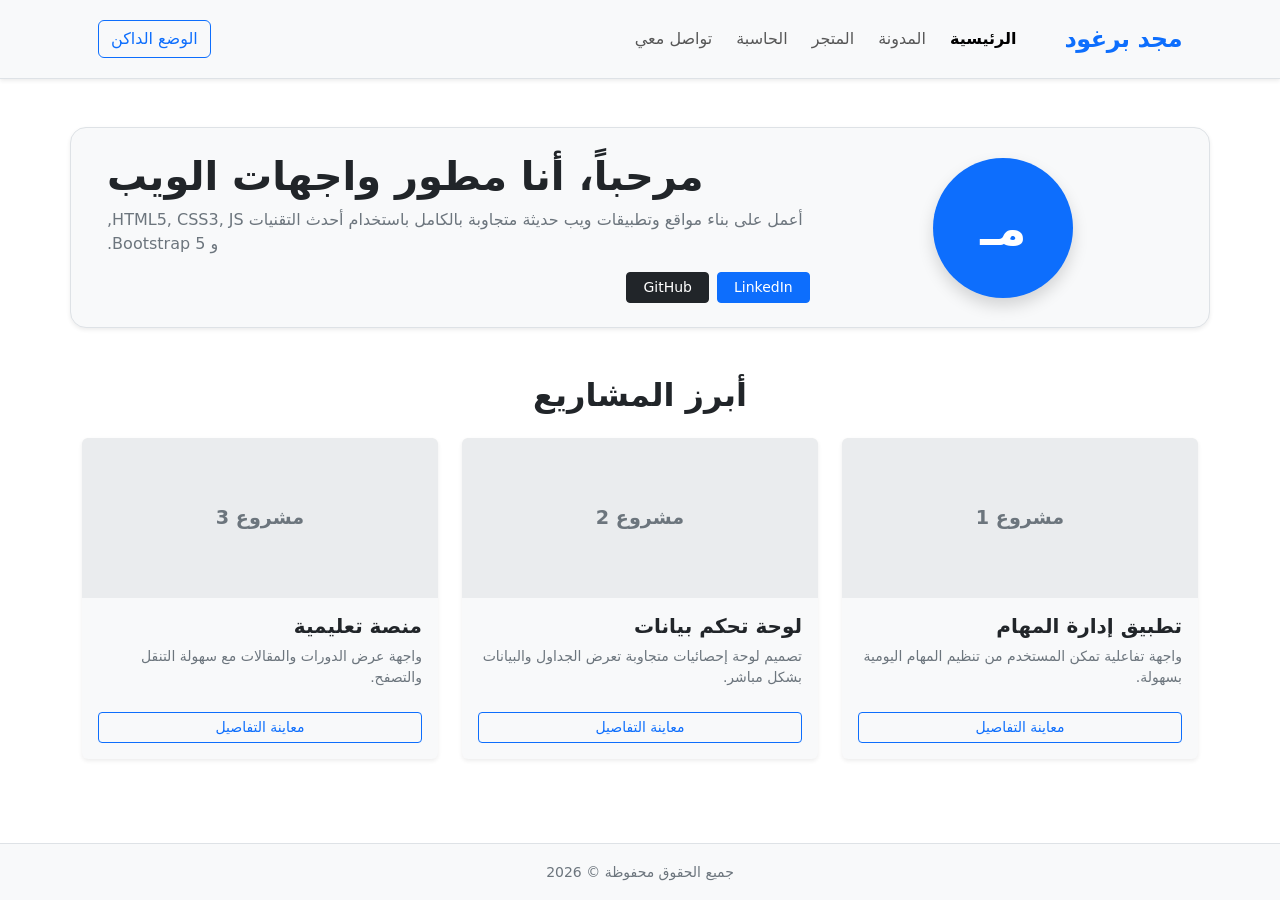
<file: index.html>
<!DOCTYPE html>
<html lang="ar" dir="rtl" data-bs-theme="light">
  <head>
    <meta charset="UTF-8" />
    <meta name="viewport" content="width=device-width, initial-scale=1.0" />
    <title>السيرة الذاتية - معرض الأعمال</title>

    <!-- ربط Bootstrap CSS محلياً -->
    <link rel="stylesheet" href="bootstrap.min.css" />
    <!-- ملف التنسيق الخاص بنا -->
    <link rel="stylesheet" href="style.css" />
  </head>
  <body>
    <!-- الهيدر والقائمة العلوية -->
    <header>
      <nav
        class="navbar navbar-expand-lg bg-body-tertiary border-bottom shadow-sm py-3"
      >
        <div class="container">
          <a class="navbar-brand fw-bold fs-4 text-primary" href="index.html"
            >مجد برغود</a
          >

          <button
            class="navbar-toggler"
            type="button"
            data-bs-toggle="collapse"
            data-bs-target="#mainMenu"
          >
            <span class="navbar-toggler-icon"></span>
          </button>

          <div class="collapse navbar-collapse" id="mainMenu">
            <ul class="navbar-nav ms-auto mb-2 mb-lg-0 gap-2">
              <li class="nav-item">
                <a class="nav-link active fw-bold" href="index.html"
                  >الرئيسية</a
                >
              </li>
              <li class="nav-item">
                <a class="nav-link" href="blog.html">المدونة</a>
              </li>
              <li class="nav-item">
                <a class="nav-link" href="store.html">المتجر</a>
              </li>
              <li class="nav-item">
                <a class="nav-link" href="calculator.html">الحاسبة</a>
              </li>
              <li class="nav-item">
                <a class="nav-link" href="contact.html">تواصل معي</a>
              </li>
            </ul>

            <!-- زر تفاعل الجافاسكربت -->
            <button class="btn btn-outline-primary ms-lg-3" id="themeBtn">
              <span id="themeText">الوضع الداكن</span>
            </button>
          </div>
        </div>
      </nav>
    </header>

    <!-- المحتوى الرئيسي -->
    <main class="py-5">
      <div class="container">
        <!-- قسم التعريف الشخصي -->
        <section
          class="row align-items-center mb-5 bg-body-tertiary p-4 rounded-4 shadow-sm border"
        >
          <div class="col-md-4 text-center mb-3 mb-md-0">
            <div
              class="mx-auto d-flex align-items-center justify-content-center bg-primary text-white rounded-circle shadow"
              style="
                width: 140px;
                height: 140px;
                font-size: 3rem;
                font-weight: bold;
              "
            >
              مـ
            </div>
          </div>
          <div class="col-md-8 text-center text-md-start">
            <h1 class="fw-bold mb-2">مرحباً، أنا مطور واجهات الويب</h1>
            <p class="text-secondary lead fs-6">
              أعمل على بناء مواقع وتطبيقات ويب حديثة متجاوبة بالكامل باستخدام
              أحدث التقنيات HTML5, CSS3, JS, و Bootstrap 5.
            </p>
            <div
              class="d-flex gap-2 justify-content-center justify-content-md-start"
            >
              <a href="#" class="btn btn-primary btn-sm px-3">LinkedIn</a>
              <a href="#" class="btn btn-dark btn-sm px-3">GitHub</a>
            </div>
          </div>
        </section>

        <!-- قسم المشاريع -->
        <section class="mt-5">
          <h2 class="fw-bold text-center mb-4">أبرز المشاريع</h2>
          <div class="row row-cols-1 row-cols-md-3 g-4">
            <!-- بطاقة مشروع 1 -->
            <div class="col">
              <div class="card h-100 shadow-sm border-0 bg-body-tertiary">
                <div
                  class="bg-secondary bg-opacity-10 d-flex align-items-center justify-content-center rounded-top text-secondary fw-bold"
                  style="height: 160px; font-size: 1.2rem"
                >
                  مشروع 1
                </div>
                <div class="card-body">
                  <h5 class="card-title fw-bold">تطبيق إدارة المهام</h5>
                  <p class="card-text text-secondary small">
                    واجهة تفاعلية تمكن المستخدم من تنظيم المهام اليومية بسهولة.
                  </p>
                </div>
                <div class="card-footer bg-transparent border-0 pb-3">
                  <button class="btn btn-sm btn-outline-primary w-100">
                    معاينة التفاصيل
                  </button>
                </div>
              </div>
            </div>

            <!-- بطاقة مشروع 2 -->
            <div class="col">
              <div class="card h-100 shadow-sm border-0 bg-body-tertiary">
                <div
                  class="bg-secondary bg-opacity-10 d-flex align-items-center justify-content-center rounded-top text-secondary fw-bold"
                  style="height: 160px; font-size: 1.2rem"
                >
                  مشروع 2
                </div>
                <div class="card-body">
                  <h5 class="card-title fw-bold">لوحة تحكم بيانات</h5>
                  <p class="card-text text-secondary small">
                    تصميم لوحة إحصائيات متجاوبة تعرض الجداول والبيانات بشكل
                    مباشر.
                  </p>
                </div>
                <div class="card-footer bg-transparent border-0 pb-3">
                  <button class="btn btn-sm btn-outline-primary w-100">
                    معاينة التفاصيل
                  </button>
                </div>
              </div>
            </div>

            <!-- بطاقة مشروع 3 -->
            <div class="col">
              <div class="card h-100 shadow-sm border-0 bg-body-tertiary">
                <div
                  class="bg-secondary bg-opacity-10 d-flex align-items-center justify-content-center rounded-top text-secondary fw-bold"
                  style="height: 160px; font-size: 1.2rem"
                >
                  مشروع 3
                </div>
                <div class="card-body">
                  <h5 class="card-title fw-bold">منصة تعليمية</h5>
                  <p class="card-text text-secondary small">
                    واجهة عرض الدورات والمقالات مع سهولة التنقل والتصفح.
                  </p>
                </div>
                <div class="card-footer bg-transparent border-0 pb-3">
                  <button class="btn btn-sm btn-outline-primary w-100">
                    معاينة التفاصيل
                  </button>
                </div>
              </div>
            </div>
          </div>
        </section>
      </div>
    </main>

    <!-- الفوتر -->
    <footer class="py-3 bg-body-tertiary border-top text-center mt-auto">
      <div class="container">
        <small class="text-secondary">جميع الحقوق محفوظة &copy; 2026</small>
      </div>
    </footer>

    <!-- ربط Bootstrap JS محلياً -->
    <script src="bootstrap.bundle.min.js"></script>
    <script src="script.js"></script>
  </body>
</html>
</file>
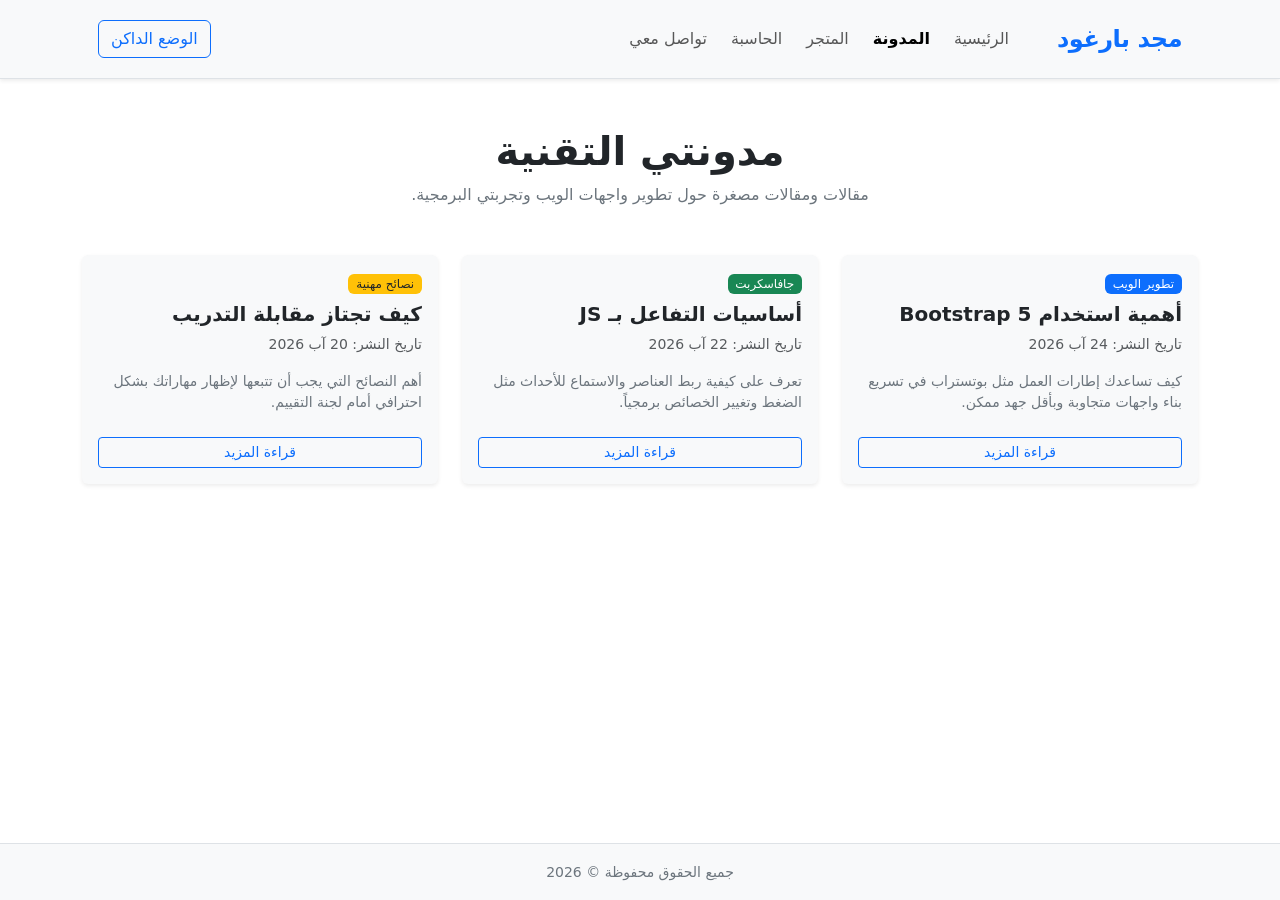
<file: blog.html>
<!DOCTYPE html>
<html lang="ar" dir="rtl" data-bs-theme="light">
<head>
    <meta charset="UTF-8">
    <meta name="viewport" content="width=device-width, initial-scale=1.0">
    <title>المدونة - معرض الأعمال</title>
    
    <!-- ربط Bootstrap CSS المحلي -->
    <link rel="stylesheet" href="bootstrap.min.css">
    <link rel="stylesheet" href="style.css">
</head>
<body>

    <!-- الهيدر والقائمة العلوية -->
    <header>
        <nav class="navbar navbar-expand-lg bg-body-tertiary border-bottom shadow-sm py-3">
            <div class="container">
                <a class="navbar-brand fw-bold fs-4 text-primary" href="index.html">مجد بارغود</a>
                
                <button class="navbar-toggler" type="button" data-bs-toggle="collapse" data-bs-target="#mainMenu">
                    <span class="navbar-toggler-icon"></span>
                </button>

                <div class="collapse navbar-collapse" id="mainMenu">
                    <ul class="navbar-nav ms-auto mb-2 mb-lg-0 gap-2">
                        <li class="nav-item"><a class="nav-link" href="index.html">الرئيسية</a></li>
                        <li class="nav-item"><a class="nav-link active fw-bold" href="blog.html">المدونة</a></li>
                        <li class="nav-item"><a class="nav-link" href="store.html">المتجر</a></li>
                        <li class="nav-item"><a class="nav-link" href="calculator.html">الحاسبة</a></li>
                        <li class="nav-item"><a class="nav-link" href="contact.html">تواصل معي</a></li>
                    </ul>
                    
                    <button class="btn btn-outline-primary ms-lg-3" id="themeBtn">
                        <span id="themeText">الوضع الداكن</span>
                    </button>
                </div>
            </div>
        </nav>
    </header>

    <!-- المحتوى الرئيسي للمدونة -->
    <main class="py-5">
        <div class="container">
            
            <div class="text-center mb-5">
                <h1 class="fw-bold">مدونتي التقنية</h1>
                <p class="text-secondary">مقالات ومقالات مصغرة حول تطوير واجهات الويب وتجربتي البرمجية.</p>
            </div>

            <!-- شبكة المقالات -->
            <div class="row row-cols-1 row-cols-md-3 g-4">
                
                <!-- مقال 1 -->
                <div class="col">
                    <div class="card h-100 shadow-sm border-0 bg-body-tertiary">
                        <div class="card-body">
                            <span class="badge bg-primary mb-2">تطوير الويب</span>
                            <h5 class="card-title fw-bold">أهمية استخدام Bootstrap 5</h5>
                            <p class="text-muted small mb-3">تاريخ النشر: 24 آب 2026</p>
                            <p class="card-text text-secondary small">كيف تساعدك إطارات العمل مثل بوتستراب في تسريع بناء واجهات متجاوبة وبأقل جهد ممكن.</p>
                        </div>
                        <div class="card-footer bg-transparent border-0 pb-3">
                            <button class="btn btn-sm btn-outline-primary w-100 read-more-btn" data-title="أهمية استخدام Bootstrap 5" data-content="إطارات العمل توفر عليك كتابة مئات أسطر CSS وتضمن توافقية عالية مع الشاشات المختلفة.">قراءة المزيد</button>
                        </div>
                    </div>
                </div>

                <!-- مقال 2 -->
                <div class="col">
                    <div class="card h-100 shadow-sm border-0 bg-body-tertiary">
                        <div class="card-body">
                            <span class="badge bg-success mb-2">جافاسكربت</span>
                            <h5 class="card-title fw-bold">أساسيات التفاعل بـ JS</h5>
                            <p class="text-muted small mb-3">تاريخ النشر: 22 آب 2026</p>
                            <p class="card-text text-secondary small">تعرف على كيفية ربط العناصر والاستماع للأحداث مثل الضغط وتغيير الخصائص برمجياً.</p>
                        </div>
                        <div class="card-footer bg-transparent border-0 pb-3">
                            <button class="btn btn-sm btn-outline-primary w-100 read-more-btn" data-title="أساسيات التفاعل بـ JS" data-content="الجافاسكربت هي الروح الحقيقية لأي صفحة ويب، فهي تمنحها الحياة والقدرة على الاستجابة لمدخلات المستخدم.">قراءة المزيد</button>
                        </div>
                    </div>
                </div>

                <!-- مقال 3 -->
                <div class="col">
                    <div class="card h-100 shadow-sm border-0 bg-body-tertiary">
                        <div class="card-body">
                            <span class="badge bg-warning text-dark mb-2">نصائح مهنية</span>
                            <h5 class="card-title fw-bold">كيف تجتاز مقابلة التدريب</h5>
                            <p class="text-muted small mb-3">تاريخ النشر: 20 آب 2026</p>
                            <p class="card-text text-secondary small">أهم النصائح التي يجب أن تتبعها لإظهار مهاراتك بشكل احترافي أمام لجنة التقييم.</p>
                        </div>
                        <div class="card-footer bg-transparent border-0 pb-3">
                            <button class="btn btn-sm btn-outline-primary w-100 read-more-btn" data-title="كيف تجتاز مقابلة التدريب" data-content="التركيز على فهم الكود خطوة بخطوة، والقدرة على شرح كل سطر، أهم بكثير من مجرد نسخه!">قراءة المزيد</button>
                        </div>
                    </div>
                </div>

            </div>

        </div>
    </main>

    <!-- نافذة منبثقة (Modal) لعرض تفاصيل المقال عند الضغط عليه (تفاعل JS) -->
    <div class="modal fade" id="articleModal" tabindex="-1">
        <div class="modal-dialog">
            <div class="modal-content">
                <div class="modal-header">
                    <h5 class="modal-title fw-bold" id="modalArticleTitle">عنوان المقال</h5>
                    <button type="button" class="btn-close" data-bs-dismiss="modal"></button>
                </div>
                <div class="modal-body" id="modalArticleBody">
                    محتوى المقال الكامل يظهر هنا...
                </div>
                <div class="modal-footer">
                    <button type="button" class="btn btn-secondary btn-sm" data-bs-dismiss="modal">إغلاق</button>
                </div>
            </div>
        </div>
    </div>

    <!-- الفوتر -->
    <footer class="py-3 bg-body-tertiary border-top text-center mt-auto">
        <div class="container">
            <small class="text-secondary">جميع الحقوق محفوظة &copy; 2026</small>
        </div>
    </footer>

    <!-- ربط ملفات الجافاسكربت -->
    <script src="bootstrap.bundle.min.js"></script>
    <script src="script.js"></script>
</body>
</html>
</file>
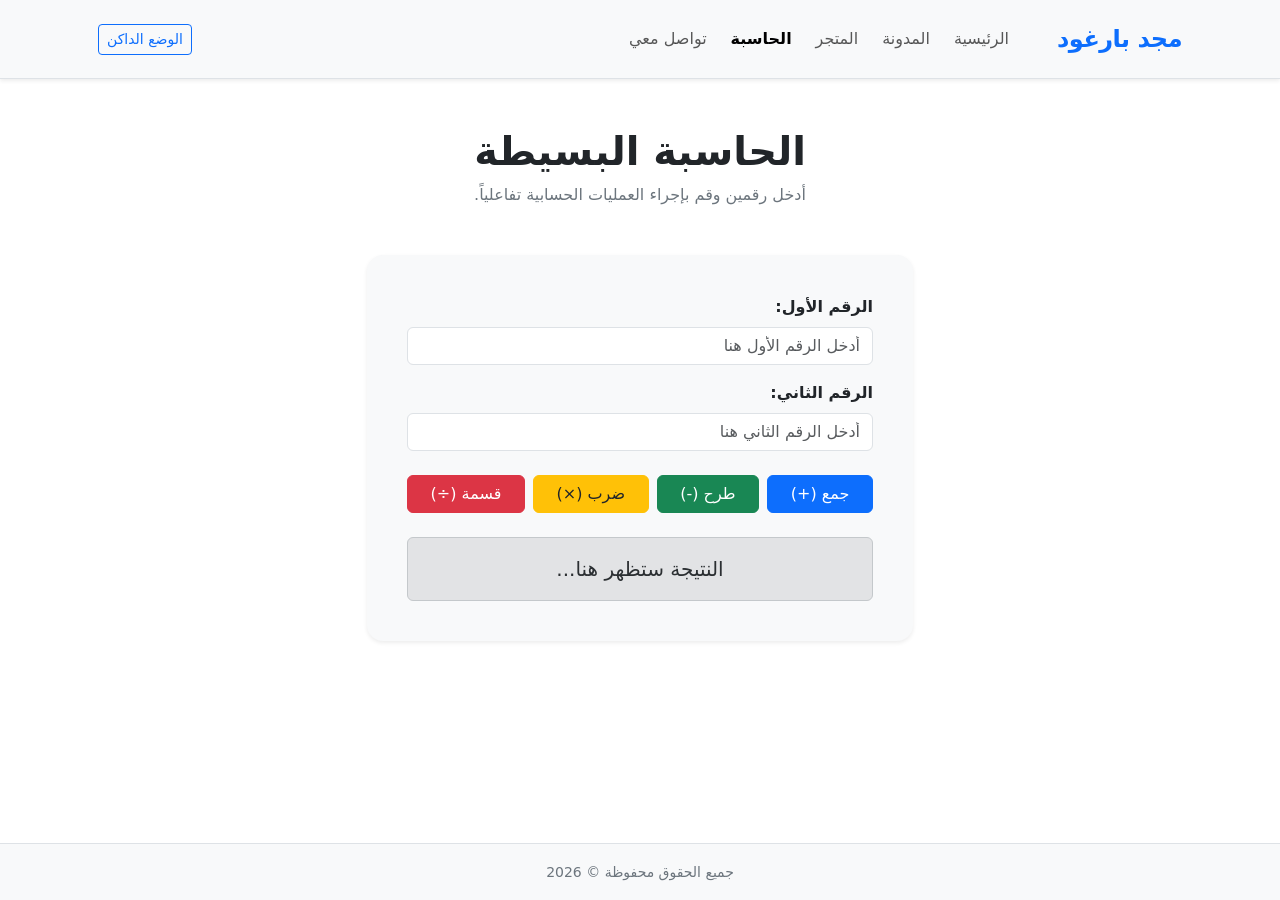
<file: calculator.html>
<!DOCTYPE html>
<html lang="ar" dir="rtl" data-bs-theme="light">
<head>
    <meta charset="UTF-8">
    <meta name="viewport" content="width=device-width, initial-scale=1.0">
    <title>الحاسبة - معرض الأعمال</title>
    
    <!-- ربط Bootstrap CSS المحلي -->
    <link rel="stylesheet" href="bootstrap.min.css">
    <link rel="stylesheet" href="style.css">
</head>
<body>

    <!-- الهيدر والقائمة العلوية -->
    <header>
        <nav class="navbar navbar-expand-lg bg-body-tertiary border-bottom shadow-sm py-3">
            <div class="container">
                <a class="navbar-brand fw-bold fs-4 text-primary" href="index.html">مجد بارغود</a>
                
                <button class="navbar-toggler" type="button" data-bs-toggle="collapse" data-bs-target="#mainMenu">
                    <span class="navbar-toggler-icon"></span>
                </button>

                <div class="collapse navbar-collapse" id="mainMenu">
                    <ul class="navbar-nav ms-auto mb-2 mb-lg-0 gap-2">
                        <li class="nav-item"><a class="nav-link" href="index.html">الرئيسية</a></li>
                        <li class="nav-item"><a class="nav-link" href="blog.html">المدونة</a></li>
                        <li class="nav-item"><a class="nav-link" href="store.html">المتجر</a></li>
                        <li class="nav-item"><a class="nav-link active fw-bold" href="calculator.html">الحاسبة</a></li>
                        <li class="nav-item"><a class="nav-link" href="contact.html">تواصل معي</a></li>
                    </ul>
                    
                    <button class="btn btn-outline-primary ms-lg-3 btn-sm" id="themeBtn">الوضع الداكن</button>
                </div>
            </div>
        </nav>
    </header>

    <!-- المحتوى الرئيسي للحاسبة -->
    <main class="py-5">
        <div class="container">
            
            <div class="text-center mb-5">
                <h1 class="fw-bold">الحاسبة البسيطة</h1>
                <p class="text-secondary">أدخل رقمين وقم بإجراء العمليات الحسابية تفاعلياً.</p>
            </div>

            <!-- صندوق الحاسبة -->
            <div class="row justify-content-center">
                <div class="col-md-6">
                    <div class="card shadow-sm border-0 bg-body-tertiary p-4 rounded-4">
                        <div class="card-body">
                            
                            <!-- حقل الرقم الأول -->
                            <div class="mb-3">
                                <label for="num1" class="form-label fw-bold">الرقم الأول:</label>
                                <input type="number" class="form-control" id="num1" placeholder="أدخل الرقم الأول هنا">
                            </div>

                            <!-- حقل الرقم الثاني -->
                            <div class="mb-3">
                                <label for="num2" class="form-label fw-bold">الرقم الثاني:</label>
                                <input type="number" class="form-control" id="num2" placeholder="أدخل الرقم الثاني هنا">
                            </div>

                            <!-- أزرار العمليات -->
                            <div class="d-grid gap-2 d-md-flex justify-content-md-between my-4">
                                <button class="btn btn-primary flex-fill" onclick="calculate('+')">جمع (+)</button>
                                <button class="btn btn-success flex-fill" onclick="calculate('-')">طرح (-)</button>
                                <button class="btn btn-warning text-dark flex-fill" onclick="calculate('*')">ضرب (×)</button>
                                <button class="btn btn-danger flex-fill" onclick="calculate('/')">قسمة (÷)</button>
                            </div>

                            <!-- خانة إظهار النتيجة -->
                            <div class="alert alert-secondary text-center fs-5 mb-0" id="calcResult">
                                النتيجة ستظهر هنا...
                            </div>

                        </div>
                    </div>
                </div>
            </div>

        </div>
    </main>

    <!-- الفوتر -->
    <footer class="py-3 bg-body-tertiary border-top text-center mt-auto">
        <div class="container">
            <small class="text-secondary">جميع الحقوق محفوظة &copy; 2026</small>
        </div>
    </footer>

    <!-- ربط ملفات الجافاسكربت -->
    <script src="bootstrap.bundle.min.js"></script>
    <script src="script.js"></script>
</body>
</html>
</file>
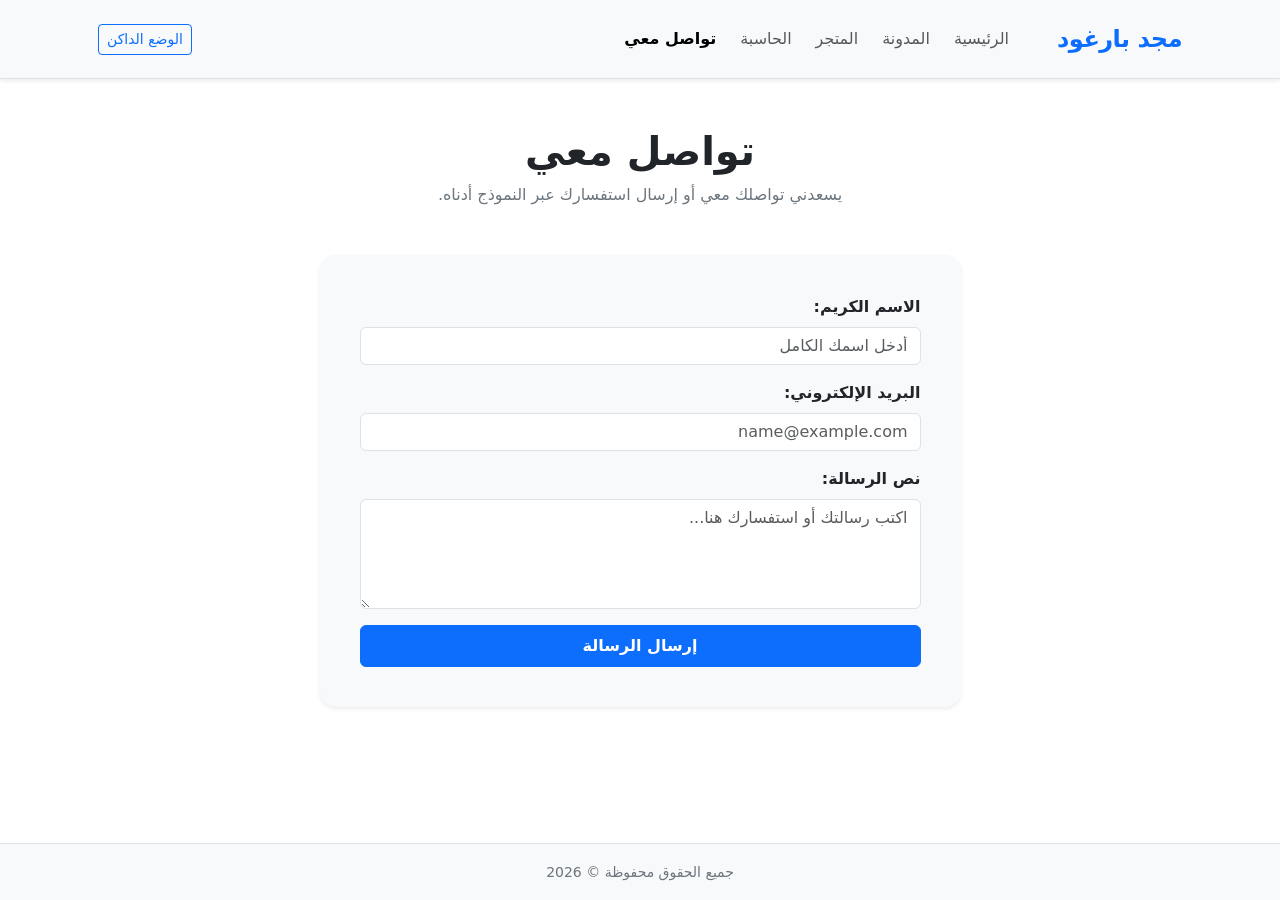
<file: contact.html>
<!DOCTYPE html>
<html lang="ar" dir="rtl" data-bs-theme="light">
<head>
    <meta charset="UTF-8">
    <meta name="viewport" content="width=device-width, initial-scale=1.0">
    <title>تواصل معي - معرض الأعمال</title>
    
    <!-- ربط Bootstrap CSS المحلي -->
    <link rel="stylesheet" href="bootstrap.min.css">
    <link rel="stylesheet" href="style.css">
</head>
<body>

    <!-- الهيدر والقائمة العلوية -->
    <header>
        <nav class="navbar navbar-expand-lg bg-body-tertiary border-bottom shadow-sm py-3">
            <div class="container">
                <a class="navbar-brand fw-bold fs-4 text-primary" href="index.html">مجد بارغود</a>
                
                <button class="navbar-toggler" type="button" data-bs-toggle="collapse" data-bs-target="#mainMenu">
                    <span class="navbar-toggler-icon"></span>
                </button>

                <div class="collapse navbar-collapse" id="mainMenu">
                    <ul class="navbar-nav ms-auto mb-2 mb-lg-0 gap-2">
                        <li class="nav-item"><a class="nav-link" href="index.html">الرئيسية</a></li>
                        <li class="nav-item"><a class="nav-link" href="blog.html">المدونة</a></li>
                        <li class="nav-item"><a class="nav-link" href="store.html">المتجر</a></li>
                        <li class="nav-item"><a class="nav-link" href="calculator.html">الحاسبة</a></li>
                        <li class="nav-item"><a class="nav-link active fw-bold" href="contact.html">تواصل معي</a></li>
                    </ul>
                    
                    <button class="btn btn-outline-primary ms-lg-3 btn-sm" id="themeBtn">الوضع الداكن</button>
                </div>
            </div>
        </nav>
    </header>

    <!-- المحتوى الرئيسي لصفحة التواصل -->
    <main class="py-5">
        <div class="container">
            
            <div class="text-center mb-5">
                <h1 class="fw-bold">تواصل معي</h1>
                <p class="text-secondary">يسعدني تواصلك معي أو إرسال استفسارك عبر النموذج أدناه.</p>
            </div>

            <!-- نموذج التواصل -->
            <div class="row justify-content-center">
                <div class="col-md-7">
                    <div class="card shadow-sm border-0 bg-body-tertiary p-4 rounded-4">
                        <div class="card-body">
                            
                            <!-- رسالة التنبيه التفاعلية بعد الإرسال -->
                            <div class="alert alert-success d-none text-center mb-4" id="successMsg">
                                شكراً لك! تم إرسال رسالتك بنجاح وسأقوم بالرد عليك قريباً.
                            </div>

                            <form id="contactForm">
                                <!-- الاسم -->
                                <div class="mb-3">
                                    <label for="userName" class="form-label fw-bold">الاسم الكريم:</label>
                                    <input type="text" class="form-control" id="userName" placeholder="أدخل اسمك الكامل" required>
                                </div>

                                <!-- البريد الإلكتروني -->
                                <div class="mb-3">
                                    <label for="userEmail" class="form-label fw-bold">البريد الإلكتروني:</label>
                                    <input type="email" class="form-control" id="userEmail" placeholder="name@example.com" required>
                                </div>

                                <!-- رسالة النص -->
                                <div class="mb-3">
                                    <label for="userMessage" class="form-label fw-bold">نص الرسالة:</label>
                                    <textarea class="form-control" id="userMessage" rows="4" placeholder="اكتب رسالتك أو استفسارك هنا..." required></textarea>
                                </div>

                                <!-- زر الإرسال -->
                                <div class="d-grid">
                                    <button type="submit" class="btn btn-primary py-2 fw-bold">إرسال الرسالة</button>
                                </div>
                            </form>

                        </div>
                    </div>
                </div>
            </div>

        </div>
    </main>

    <!-- الفوتر -->
    <footer class="py-3 bg-body-tertiary border-top text-center mt-auto">
        <div class="container">
            <small class="text-secondary">جميع الحقوق محفوظة &copy; 2026</small>
        </div>
    </footer>

    <!-- ربط ملفات الجافاسكربت -->
    <script src="bootstrap.bundle.min.js"></script>
    <script src="script.js"></script>
</body>
</html>
</file>
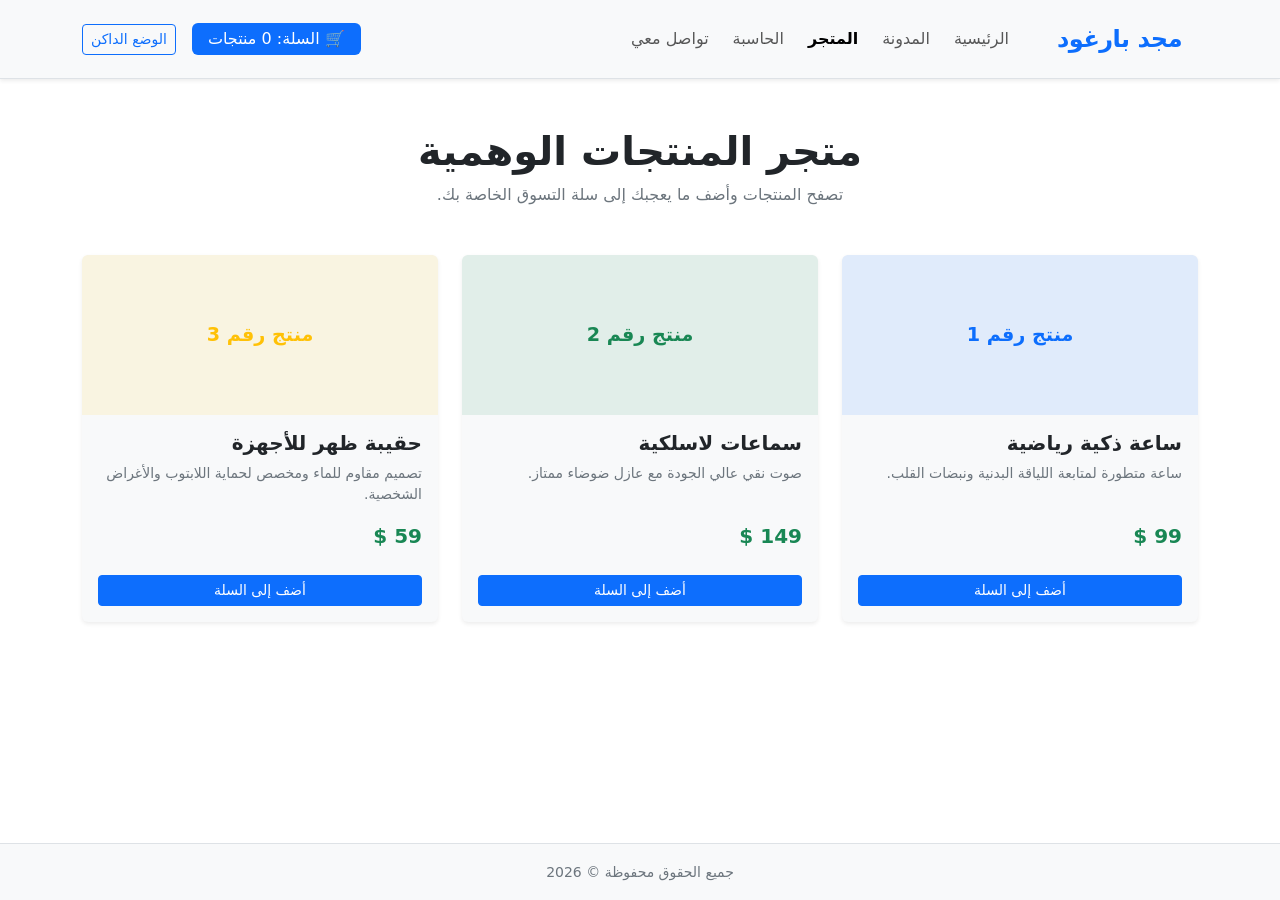
<file: store.html>
<!DOCTYPE html>
<html lang="ar" dir="rtl" data-bs-theme="light">
<head>
    <meta charset="UTF-8">
    <meta name="viewport" content="width=device-width, initial-scale=1.0">
    <title>المتجر - معرض الأعمال</title>
    
    <!-- ربط Bootstrap CSS المحلي -->
    <link rel="stylesheet" href="bootstrap.min.css">
    <link rel="stylesheet" href="style.css">
</head>
<body>

    <!-- الهيدر والقائمة العلوية -->
    <header>
        <nav class="navbar navbar-expand-lg bg-body-tertiary border-bottom shadow-sm py-3">
            <div class="container">
                <a class="navbar-brand fw-bold fs-4 text-primary" href="index.html">مجد بارغود</a>
                
                <button class="navbar-toggler" type="button" data-bs-toggle="collapse" data-bs-target="#mainMenu">
                    <span class="navbar-toggler-icon"></span>
                </button>

                <div class="collapse navbar-collapse" id="mainMenu">
                    <ul class="navbar-nav ms-auto mb-2 mb-lg-0 gap-2">
                        <li class="nav-item"><a class="nav-link" href="index.html">الرئيسية</a></li>
                        <li class="nav-item"><a class="nav-link" href="blog.html">المدونة</a></li>
                        <li class="nav-item"><a class="nav-link active fw-bold" href="store.html">المتجر</a></li>
                        <li class="nav-item"><a class="nav-link" href="calculator.html">الحاسبة</a></li>
                        <li class="nav-item"><a class="nav-link" href="contact.html">تواصل معي</a></li>
                    </ul>
                    
                    <!-- عداد سلة المشتريات (تفاعل JS) -->
                    <div class="d-flex align-items-center gap-3 mt-3 mt-lg-0">
                        <div class="badge bg-primary fs-6 px-3 py-2">
                            🛒 السلة: <span id="cartCount">0</span> منتجات
                        </div>
                        <button class="btn btn-outline-primary btn-sm" id="themeBtn">الوضع الداكن</button>
                    </div>
                </div>
            </div>
        </nav>
    </header>

    <!-- المحتوى الرئيسي للمتجر -->
    <main class="py-5">
        <div class="container">
            
            <div class="text-center mb-5">
                <h1 class="fw-bold">متجر المنتجات الوهمية</h1>
                <p class="text-secondary">تصفح المنتجات وأضف ما يعجبك إلى سلة التسوق الخاصة بك.</p>
            </div>

            <!-- شبكة المنتجات باستخدام Bootstrap Grid & Cards -->
            <div class="row row-cols-1 row-cols-md-3 g-4">
                
                <!-- منتج 1 -->
                <div class="col">
                    <div class="card h-100 shadow-sm border-0 bg-body-tertiary">
                        <div class="bg-primary bg-opacity-10 d-flex align-items-center justify-content-center rounded-top text-primary fw-bold" style="height: 160px; font-size: 1.2rem;">
                            منتج رقم 1
                        </div>
                        <div class="card-body d-flex flex-column">
                            <h5 class="card-title fw-bold">ساعة ذكية رياضية</h5>
                            <p class="card-text text-secondary small">ساعة متطورة لمتابعة اللياقة البدنية ونبضات القلب.</p>
                            <div class="mt-auto">
                                <span class="fw-bold text-success fs-5">99 $</span>
                            </div>
                        </div>
                        <div class="card-footer bg-transparent border-0 pb-3">
                            <button class="btn btn-sm btn-primary w-100 add-to-cart-btn">أضف إلى السلة</button>
                        </div>
                    </div>
                </div>

                <!-- منتج 2 -->
                <div class="col">
                    <div class="card h-100 shadow-sm border-0 bg-body-tertiary">
                        <div class="bg-success bg-opacity-10 d-flex align-items-center justify-content-center rounded-top text-success fw-bold" style="height: 160px; font-size: 1.2rem;">
                            منتج رقم 2
                        </div>
                        <div class="card-body d-flex flex-column">
                            <h5 class="card-title fw-bold">سماعات لاسلكية</h5>
                            <p class="card-text text-secondary small">صوت نقي عالي الجودة مع عازل ضوضاء ممتاز.</p>
                            <div class="mt-auto">
                                <span class="fw-bold text-success fs-5">149 $</span>
                            </div>
                        </div>
                        <div class="card-footer bg-transparent border-0 pb-3">
                            <button class="btn btn-sm btn-primary w-100 add-to-cart-btn">أضف إلى السلة</button>
                        </div>
                    </div>
                </div>

                <!-- منتج 3 -->
                <div class="col">
                    <div class="card h-100 shadow-sm border-0 bg-body-tertiary">
                        <div class="bg-warning bg-opacity-10 d-flex align-items-center justify-content-center rounded-top text-warning fw-bold" style="height: 160px; font-size: 1.2rem;">
                            منتج رقم 3
                        </div>
                        <div class="card-body d-flex flex-column">
                            <h5 class="card-title fw-bold">حقيبة ظهر للأجهزة</h5>
                            <p class="card-text text-secondary small">تصميم مقاوم للماء ومخصص لحماية اللابتوب والأغراض الشخصية.</p>
                            <div class="mt-auto">
                                <span class="fw-bold text-success fs-5">59 $</span>
                            </div>
                        </div>
                        <div class="card-footer bg-transparent border-0 pb-3">
                            <button class="btn btn-sm btn-primary w-100 add-to-cart-btn">أضف إلى السلة</button>
                        </div>
                    </div>
                </div>

            </div>

        </div>
    </main>

    <!-- الفوتر -->
    <footer class="py-3 bg-body-tertiary border-top text-center mt-auto">
        <div class="container">
            <small class="text-secondary">جميع الحقوق محفوظة &copy; 2026</small>
        </div>
    </footer>

    <!-- ربط ملفات الجافاسكربت -->
    <script src="bootstrap.bundle.min.js"></script>
    <script src="script.js"></script>
</body>
</html>
</file>
<file: style.css>
/* ==========================================
   تنسيقات CSS مخصصة للمشروع
   ========================================== */

/* 1. إعدادات الصفحة الأساسية وضبط الفوتر في الأسفل */
body {
    font-family: system-ui, -apple-system, "Segoe UI", Roboto, "Helvetica Neue", Arial, sans-serif;
    min-height: 100vh;
    display: flex;
    flex-direction: column;
    transition: background-color 0.3s ease, color 0.3s ease;
}

main {
    flex: 1;
}

/* 2. تأثيرات تفاعلية لطيفة عند تحريك الماوس فوق البطاقات (Cards) */
.card {
    transition: transform 0.25s ease-in-out, box-shadow 0.25s ease-in-out;
}

.card:hover {
    transform: translateY(-5px);
    box-shadow: 0 0.5rem 1rem rgba(0, 0, 0, 0.12) !important;
}

/* 3. تنسيق تحسين الأزرار والروابط */
.btn {
    transition: all 0.2s ease-in-out;
}

.navbar-brand {
    letter-spacing: -0.5px;
}

/* 4. تنسيق مخصص للحاسبة وشارات المتجر */
#calcResult {
    transition: all 0.3s ease;
}

.badge {
    font-weight: 500;
}
</file>
